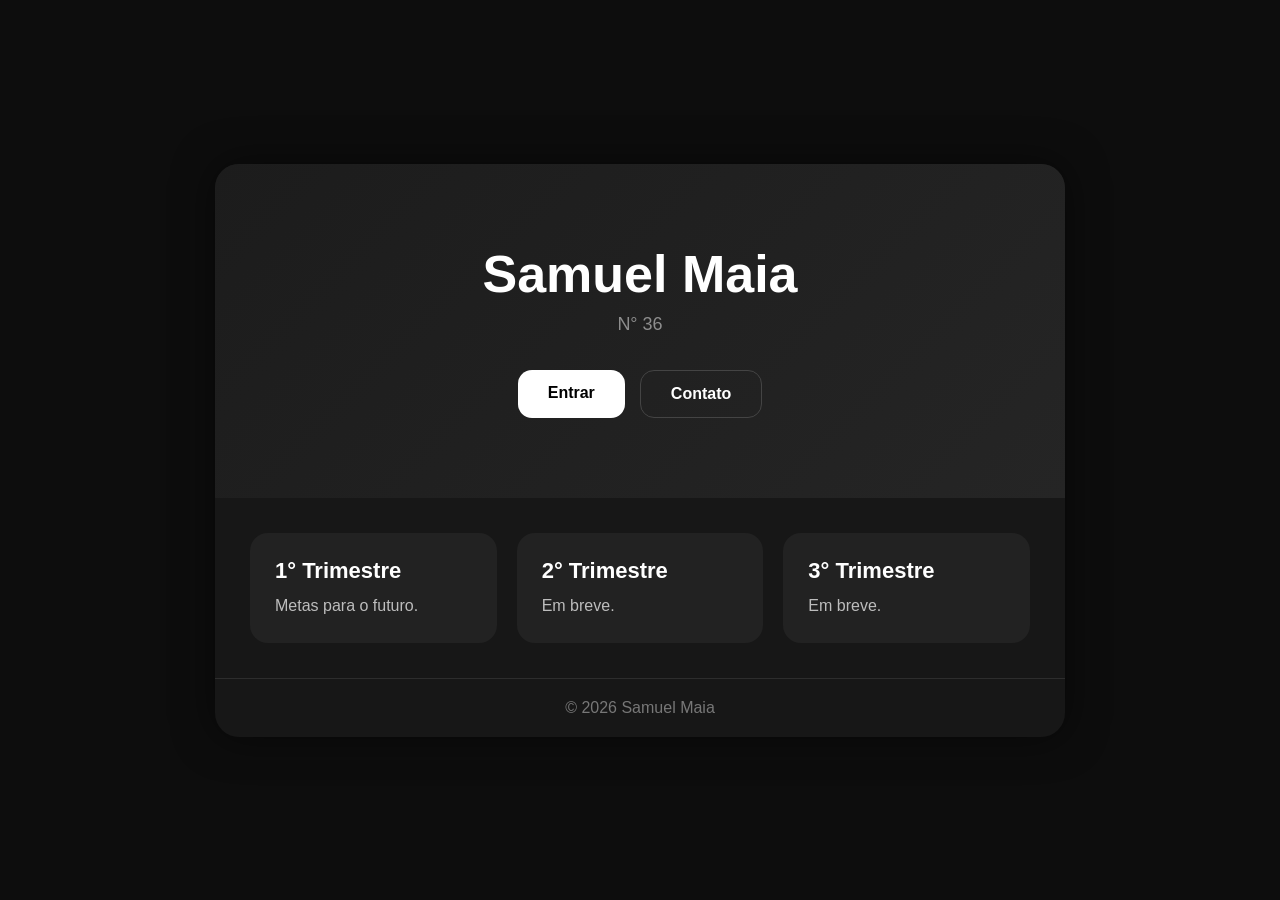
<file: 1tri.html>
<!DOCTYPE html>
<html lang="pt-BR">

<head>

    <meta charset="UTF-8">

    <meta name="viewport" content="width=device-width, initial-scale=1.0">

    <title>Samuel Maia</title>

    <link rel="stylesheet" href="style.css">

</head>

<body>

    <div class="container">

        <section class="hero">

            <h1>Samuel Maia</h1>

            <span>N° 36</span>

            <div class="buttons">

                <a href="projeto1.html" class="btn btn-primary">
                    Entrar
                </a>

                <a href="mailto:email@gmail.com" class="btn btn-secondary">
                    Contato
                </a>

            </div>

        </section>

        <section class="section">

            <div class="cards">

                <a href="projeto1.html" class="card">

                    <h3>1° Trimestre</h3>

                    <p>
                        Metas para o futuro.
                    </p>

                </a>

                <a href="#" class="card">

                    <h3>2° Trimestre</h3>

                    <p>
                        Em breve.
                    </p>

                </a>

                <a href="#" class="card">

                    <h3>3° Trimestre</h3>

                    <p>
                        Em breve.
                    </p>

                </a>

            </div>

        </section>

        <footer>
            © 2026 Samuel Maia
        </footer>

    </div>

</body>
</html>
</file>
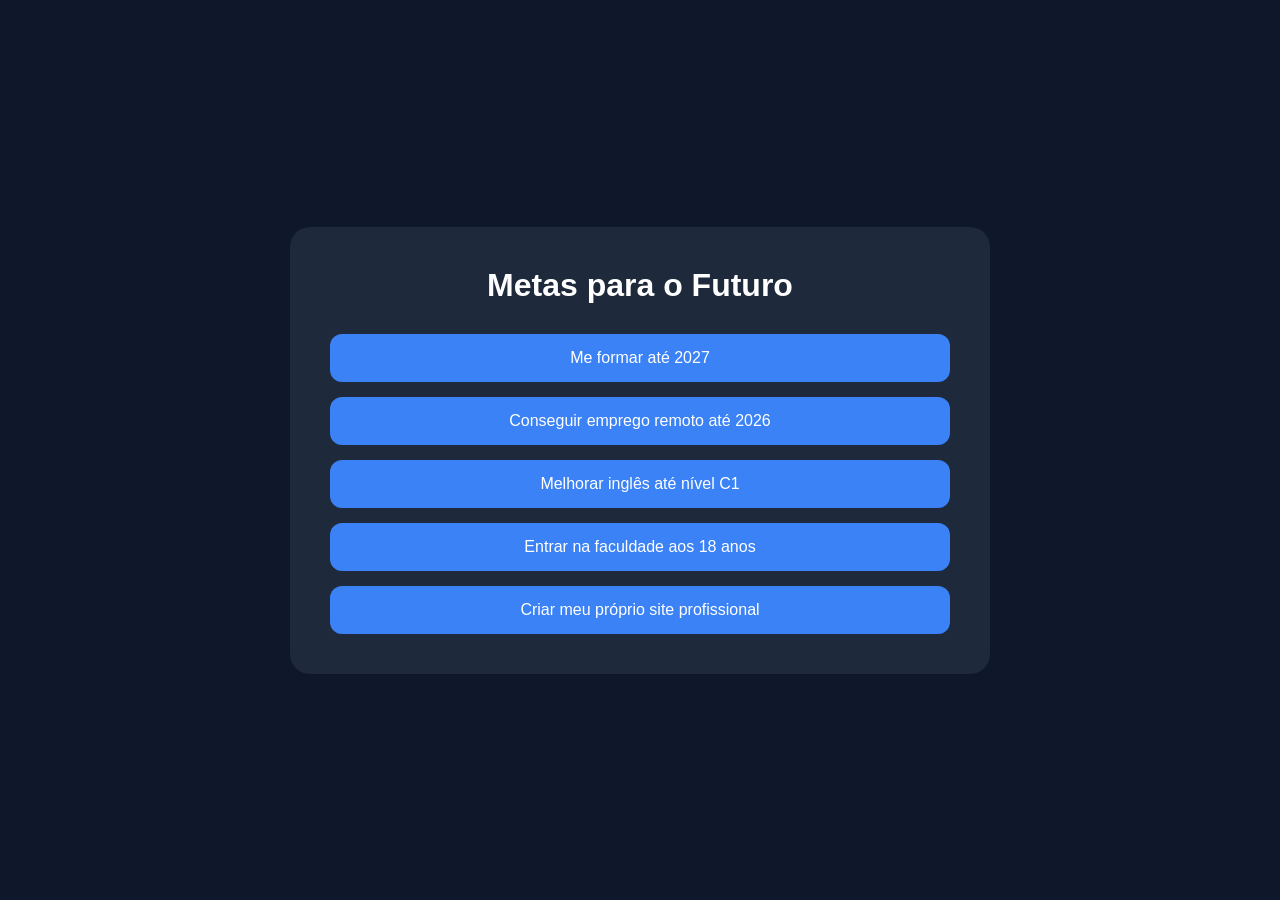
<file: projeto1.html>
<!DOCTYPE html>
<html lang="pt">
<head>
    <meta charset="UTF-8">
    <meta name="viewport" content="width=device-width, initial-scale=1.0">

    <title>1° Trimestre - Samuel Maia</title>

    <link rel="stylesheet" href="arquivo1.css">
</head>

<body>

    <section class="conteudo-principal">

        <h2 class="titulo-principal">
            Metas para o Futuro
        </h2>

        <div class="botoes">

            <button>
                Me formar até 2027
            </button>

            <button>
                Conseguir emprego remoto até 2026
            </button>

            <button>
                Melhorar inglês até nível C1
            </button>

            <button>
                Entrar na faculdade aos 18 anos
            </button>

            <button>
                Criar meu próprio site profissional
            </button>

        </div>

    </section>

</body>
</html>
</file>
<file: style.css>
/* RESET */

*{
  margin:0;
  padding:0;
  box-sizing:border-box;
  font-family:Arial, Helvetica, sans-serif;
}

/* BODY */

body{
  background:#0d0d0d;
  color:white;
  min-height:100vh;
  display:flex;
  justify-content:center;
  align-items:center;
  padding:20px;
}

/* CONTAINER */

.container{
  width:100%;
  max-width:850px;
  background:#171717;
  border-radius:24px;
  overflow:hidden;
  box-shadow:0 0 40px rgba(0,0,0,0.5);
}

/* HERO */

.hero{
  padding:80px 30px;
  text-align:center;
  background:linear-gradient(135deg,#1c1c1c,#252525);
}

.hero h1{
  font-size:52px;
  margin-bottom:10px;
}

.hero span{
  color:#8d8d8d;
  font-size:18px;
}

/* BOTÕES */

.buttons{
  margin-top:35px;
  display:flex;
  justify-content:center;
  gap:15px;
  flex-wrap:wrap;
}

.btn{
  text-decoration:none;
  padding:14px 30px;
  border-radius:14px;
  font-weight:bold;
  transition:0.3s;
}

.btn-primary{
  background:white;
  color:black;
}

.btn-primary:hover{
  transform:translateY(-4px);
}

.btn-secondary{
  border:1px solid #444;
  color:white;
}

.btn-secondary:hover{
  background:#2b2b2b;
}

/* SECTION */

.section{
  padding:35px;
}

/* CARDS */

.cards{
  display:grid;
  grid-template-columns:repeat(auto-fit,minmax(220px,1fr));
  gap:20px;
}

.card{
  background:#222;
  border-radius:18px;
  padding:25px;
  transition:0.3s;
  text-decoration:none;
}

.card:hover{
  transform:translateY(-5px);
  background:#2c2c2c;
}

.card h3{
  margin-bottom:10px;
  font-size:22px;
  color:white;
}

.card p{
  color:#bdbdbd;
  line-height:1.5;
}

/* FOOTER */

footer{
  text-align:center;
  padding:20px;
  border-top:1px solid #2d2d2d;
  color:#777;
}

/* RESPONSIVO */

@media(max-width:600px){

  .hero h1{
    font-size:38px;
  }

}
</file>
<file: arquivo1.css>
:root{

    --cor-fundo: #0f172a;
    --cor-card: #1e293b;
    --cor-texto: #ffffff;
    --cor-botao: #3b82f6;
    --cor-botao-hover: #2563eb;

}

*{
    margin: 0;
    padding: 0;
    box-sizing: border-box;
}

body{

    background-color: var(--cor-fundo);
    color: var(--cor-texto);

    font-family: Arial, Helvetica, sans-serif;

    min-height: 100vh;

    display: flex;
    justify-content: center;
    align-items: center;
}

.conteudo-principal{

    background-color: var(--cor-card);

    padding: 40px;

    border-radius: 20px;

    width: 90%;
    max-width: 700px;

    text-align: center;
}

.titulo-principal{

    font-size: 32px;

    margin-bottom: 30px;
}

.botoes{

    display: flex;

    flex-direction: column;

    gap: 15px;
}

button{

    background-color: var(--cor-botao);

    color: var(--cor-texto);

    border: none;

    padding: 15px;

    border-radius: 12px;

    font-size: 16px;

    cursor: pointer;

    transition: 0.3s;
}

button:hover{

    background-color: var(--cor-botao-hover);

    transform: scale(1.03);
}
</file>
